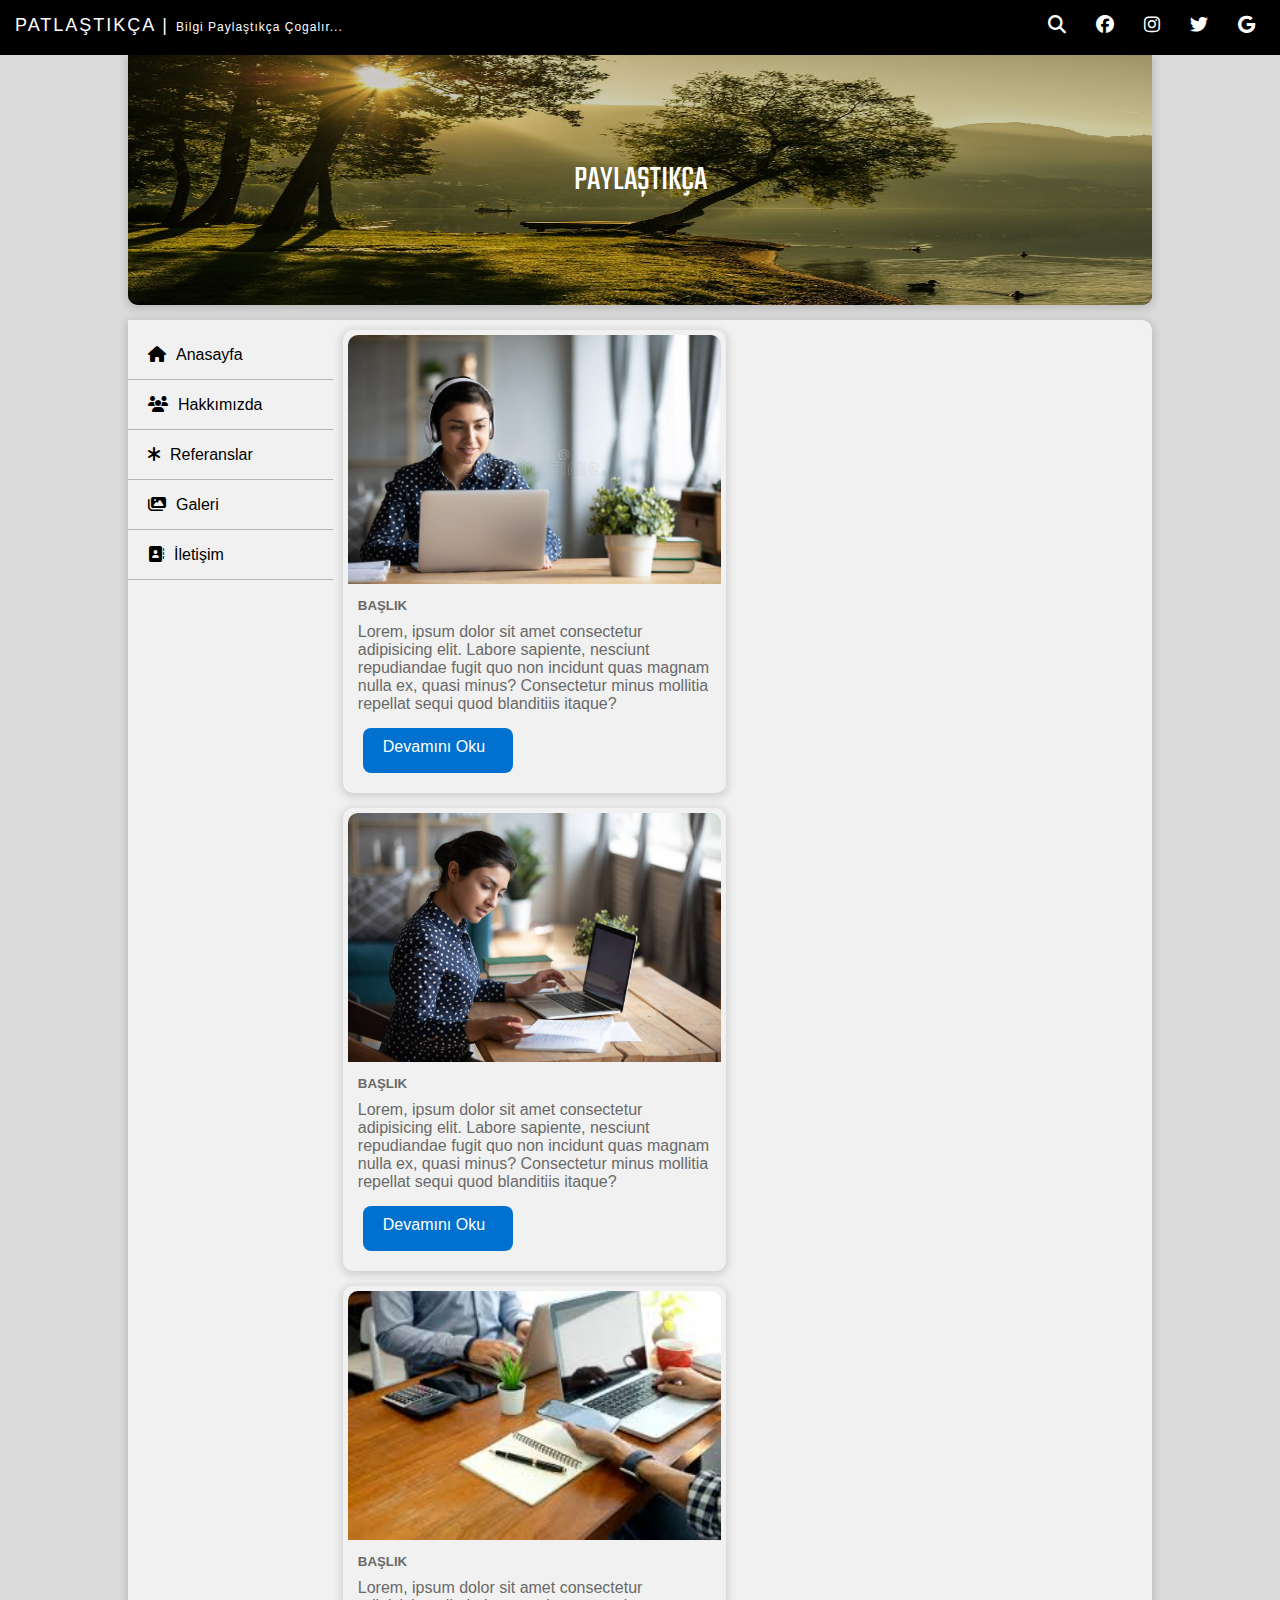
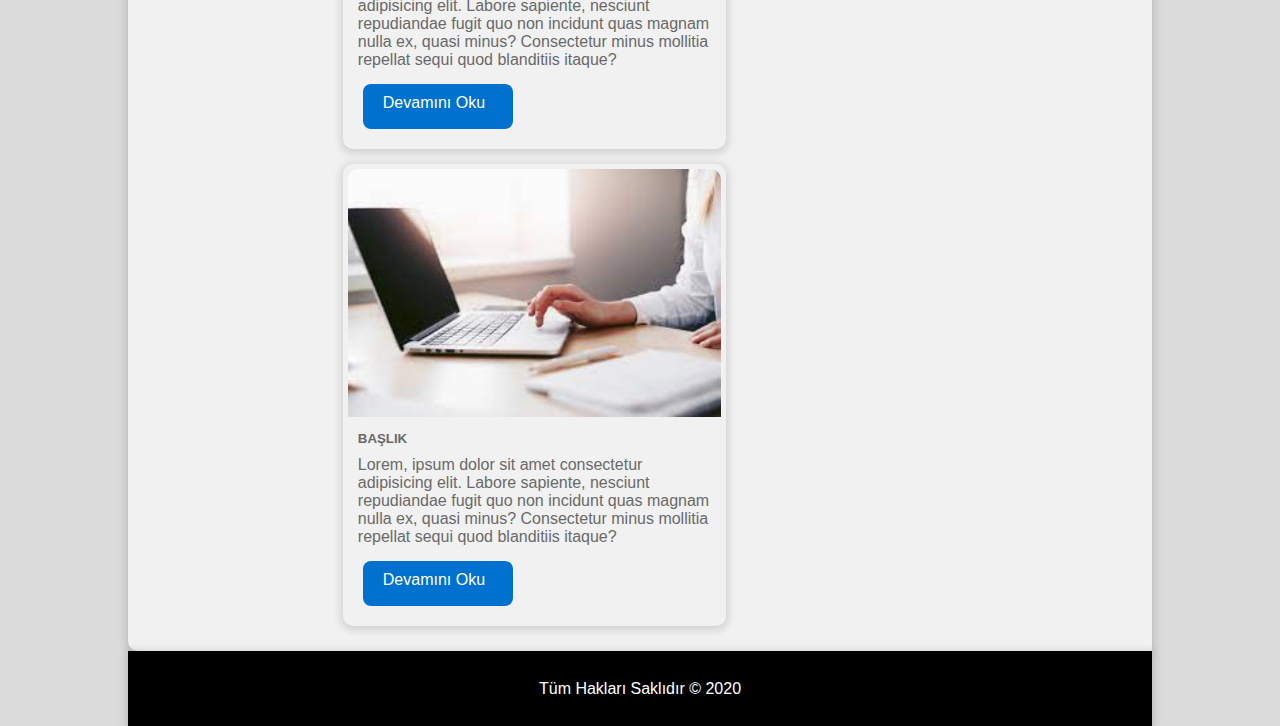
<file: index.html>
<!DOCTYPE html>
<html lang="en">
<head>
    <meta charset="UTF-8">
    <meta http-equiv="X-UA-Compatible" content="IE=edge">
    <meta name="viewport" content="width=device-width, initial-scale=1.0">
    <title>Ana Sayfa</title>
    <link rel="stylesheet" href="still.css">
    <link href="https://fonts.googleapis.com/css2?family=Oxygen&display=swap" rel="stylesheet">
    <link rel="stylesheet" href="https://cdnjs.cloudflare.com/ajax/libs/font-awesome/6.2.1/css/all.min.css">
    <link href="https://fonts.googleapis.com/css2?family=Teko&display=swap" rel="stylesheet">

</head>
<body>
<div id="social"> 
        <font>PATLAŞTIKÇA |  <span>Bilgi Paylaştıkça Çogalır...</span></font>
        <i class="fa-solid fa-magnifying-glass"></i>
        <i class="fab fa-facebook"></i>
        <i class="fab fa-instagram"></i>
        <i class="fab fa-twitter"></i>
        <i class="fab fa-google"></i>
 </div>
 <div id="container"> 
    <header>  
              <img id="headerResim" src="doğa resmi.jpg" alt="">
              <div id="centered">PAYLAŞTIKÇA</div>
           
    </header>
      
   <section>
       <nav>
           <ul>
               <li><a href="index.html"><i class="fas fa-home"></i>Anasayfa</a></li>
               <li><a href="hakkimizda.html"><i class="fas fa-users"></i>Hakkımızda</a></li>
               <li><a href="referanslar.html"><i class="fas fa-asterisk"></i>Referanslar</a></li>
               <li><a href="galeri.html"><i class="fas fa-images"></i>Galeri</a></li>
               <li><a href="iletisim.html"><i class="fas fa-address-book"></i>İletişim</a></li>
           </ul>
   
       </nav>
    <main>
        <div class="icerik">
            <img src="galeri7.jpg" alt="" class="rsm">
            <h5>BAŞLIK</h5>
            <p class="icerik-text">Lorem, ipsum dolor sit amet consectetur adipisicing elit. Labore sapiente, 
                nesciunt repudiandae fugit quo non incidunt quas magnam nulla ex, 
                quasi minus? Consectetur minus mollitia repellat sequi quod blanditiis itaque?</p>
            <a href="#" class="btnDevam">Devamını Oku</a>   

        </div>

        <div class="icerik">
            <img src="galeri6.jpg" alt="" class="rsm">
            <h5>BAŞLIK</h5>
            <p class="icerik-text">Lorem, ipsum dolor sit amet consectetur adipisicing elit. Labore sapiente, 
                nesciunt repudiandae fugit quo non incidunt quas magnam nulla ex, 
                quasi minus? Consectetur minus mollitia repellat sequi quod blanditiis itaque?</p>
            <a href="#" class="btnDevam">Devamını Oku</a>   

        </div>
        <div class="icerik">
            <img src="galeri 11.jpg" alt="" class="rsm">
            <h5>BAŞLIK</h5>
            <p class="icerik-text">Lorem, ipsum dolor sit amet consectetur adipisicing elit. Labore sapiente, 
                nesciunt repudiandae fugit quo non incidunt quas magnam nulla ex, 
                quasi minus? Consectetur minus mollitia repellat sequi quod blanditiis itaque?</p>
            <a href="#" class="btnDevam">Devamını Oku</a>   

        </div>
        <div class="icerik">
            <img src="galeri 12.jpg" alt="" class="rsm">
            <h5>BAŞLIK</h5>
            <p class="icerik-text">Lorem, ipsum dolor sit amet consectetur adipisicing elit. Labore sapiente, 
                nesciunt repudiandae fugit quo non incidunt quas magnam nulla ex, 
                quasi minus? Consectetur minus mollitia repellat sequi quod blanditiis itaque?</p>
            <a href="#" class="btnDevam">Devamını Oku</a>   

        </div>
    </main>

</section>
<footer>Tüm Hakları Saklıdır &copy 2020</footer>       
</div>

    
</body>
</html>
</file>
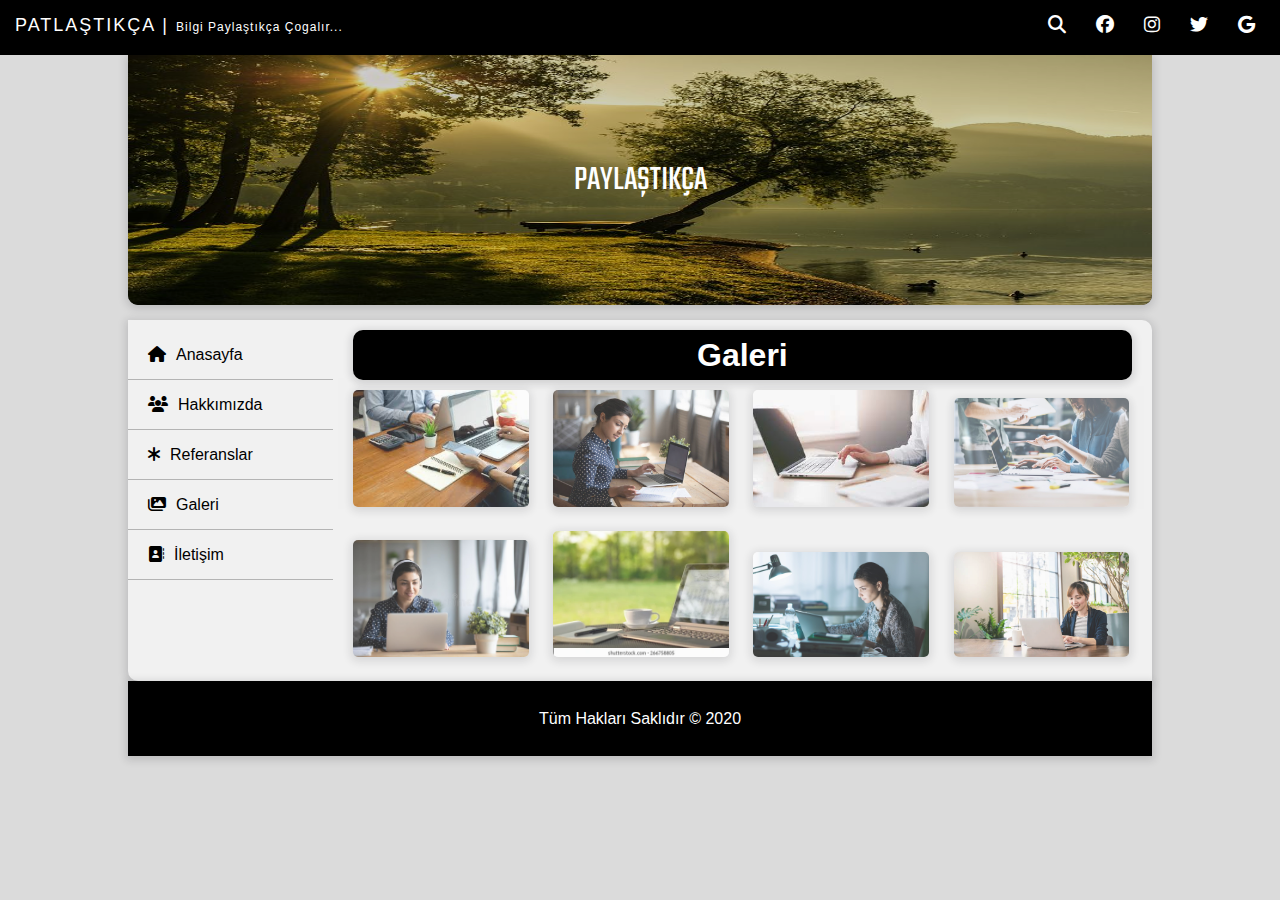
<file: galeri.html>
<!DOCTYPE html>
<html lang="en">
<head>
    <meta charset="UTF-8">
    <meta http-equiv="X-UA-Compatible" content="IE=edge">
    <meta name="viewport" content="width=device-width, initial-scale=1.0">
    <title>Galeri</title>
    <link rel="stylesheet" href="still.css">
    <link href="https://fonts.googleapis.com/css2?family=Oxygen&display=swap" rel="stylesheet">
    <link rel="stylesheet" href="https://cdnjs.cloudflare.com/ajax/libs/font-awesome/6.2.1/css/all.min.css">
    <link href="https://fonts.googleapis.com/css2?family=Teko&display=swap" rel="stylesheet">

</head>
<body>
<div id="social"> 
        <font>PATLAŞTIKÇA |  <span>Bilgi Paylaştıkça Çogalır...</span></font>
        <i class="fa-solid fa-magnifying-glass"></i>
        <i class="fab fa-facebook"></i>
        <i class="fab fa-instagram"></i>
        <i class="fab fa-twitter"></i>
        <i class="fab fa-google"></i>
 </div>
<div id="container"> 
 <header>  
           <img id="headerResim" src="doğa resmi.jpg" alt="">
           <div id="centered">PAYLAŞTIKÇA</div>
        
 </header>
   
<section>
    <nav>
        <ul>
            <li><a href="index.html"><i class="fas fa-home"></i>Anasayfa</a></li>
            <li><a href="hakkimizda.html"><i class="fas fa-users"></i>Hakkımızda</a></li>
            <li><a href="referanslar.html"><i class="fas fa-asterisk"></i>Referanslar</a></li>
            <li><a href="galeri.html"><i class="fas fa-images"></i>Galeri</a></li>
            <li><a href="iletisim.html"><i class="fas fa-address-book"></i>İletişim</a></li>
        </ul>

    </nav>
<main>
  <h1>Galeri</h1> 
  <a class="renk" href="galeri 11.jpg">
    <img src="galeri 11.jpg" alt="" class="galres">
  </a>
  <a class="renk" href="galeri6.jpg">
    <img src="galeri6.jpg" alt="" class="galres">
  </a>
  <a class="renk" href="galeri 12.jpg">
    <img src="galeri 12.jpg" alt="" class="galres">
  </a>
  <a class="renk" href="refaerans 3.jpg">
    <img src="refaerans 3.jpg" alt="" class="galres">
  </a>
  <a class="renk" href="galeri7.jpg">
    <img src="galeri7.jpg" alt="" class="galres">
  </a>
  <a class="renk" href="galeri 2.webp">
    <img src="galeri 2.webp" alt="" class="galres">
  </a>
  <a class="renk" href="galeri5.jpg">
    <img src="galeri5.jpg" alt="" class="galres">
  </a>
  <a class="renk" href="galeri4.jpg">
    <img src="galeri4.jpg" alt="" class="galres">
  </a>
  
</main>
</section>
<footer>Tüm Hakları Saklıdır &copy 2020</footer>       
</div>

    
</body>
</html>
</file>
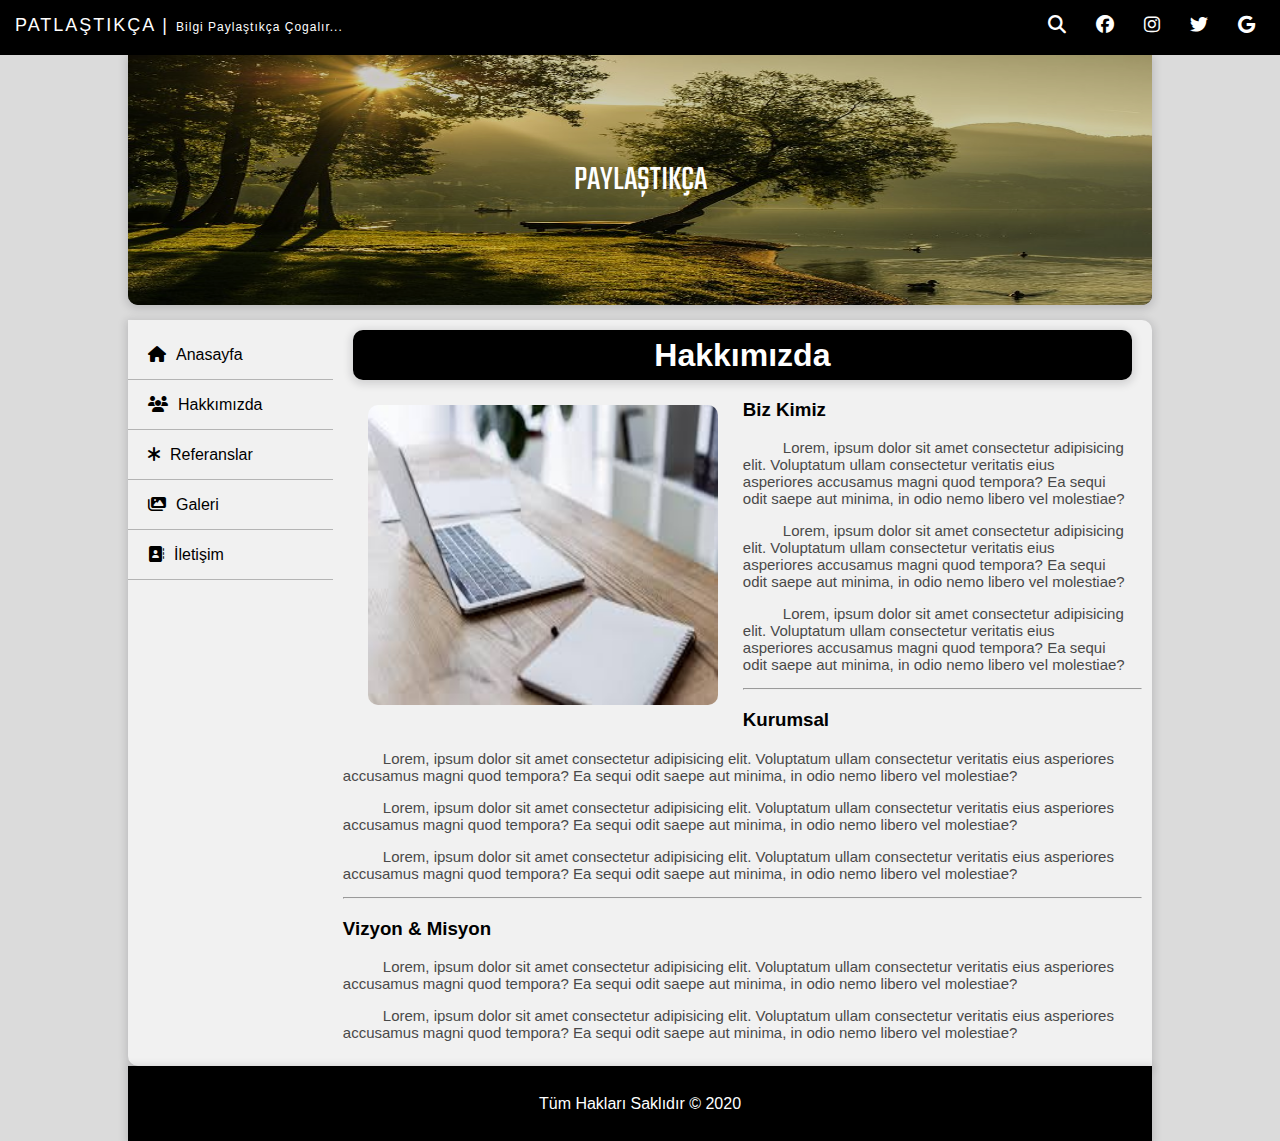
<file: hakkimizda.html>
<!DOCTYPE html>
<html lang="en">
<head>
    <meta charset="UTF-8">
    <meta http-equiv="X-UA-Compatible" content="IE=edge">
    <meta name="viewport" content="width=device-width, initial-scale=1.0">
    <title>Hakkımızda</title>
    <link rel="stylesheet" href="still.css">
    <link href="https://fonts.googleapis.com/css2?family=Oxygen&display=swap" rel="stylesheet">
    <link rel="stylesheet" href="https://cdnjs.cloudflare.com/ajax/libs/font-awesome/6.2.1/css/all.min.css">
    <link href="https://fonts.googleapis.com/css2?family=Teko&display=swap" rel="stylesheet">

</head>
<body>
<div id="social"> 
        <font>PATLAŞTIKÇA |  <span>Bilgi Paylaştıkça Çogalır...</span></font>
        <i class="fa-solid fa-magnifying-glass"></i>
        <i class="fab fa-facebook"></i>
        <i class="fab fa-instagram"></i>
        <i class="fab fa-twitter"></i>
        <i class="fab fa-google"></i>
 </div>
<div id="container"> 
 <header>  
           <img id="headerResim" src="doğa resmi.jpg" alt="">
           <div id="centered">PAYLAŞTIKÇA</div>
        
 </header>
   
<section>
    <nav>
        <ul>
            <li><a href="index.html"><i class="fas fa-home"></i>Anasayfa</a></li>
            <li><a href="hakkimizda.html"><i class="fas fa-users"></i>Hakkımızda</a></li>
            <li><a href="referanslar.html"><i class="fas fa-asterisk"></i>Referanslar</a></li>
            <li><a href="galeri.html"><i class="fas fa-images"></i>Galeri</a></li>
            <li><a href="iletisim.html"><i class="fas fa-address-book"></i>İletişim</a></li>
        </ul>

    </nav>
    <main>
       <h1>Hakkımızda</h1>
       <img src="galeri1.jpg" alt="" class="" id="hakkimizdarsm">
       <h3>Biz Kimiz</h3>
       <p class="hakYazi">Lorem, ipsum dolor sit amet consectetur adipisicing elit. 
        Voluptatum ullam consectetur veritatis eius asperiores accusamus magni quod tempora? 
        Ea sequi odit saepe aut minima, in odio nemo libero vel molestiae?</p>
        <p class="hakYazi">Lorem, ipsum dolor sit amet consectetur adipisicing elit. 
            Voluptatum ullam consectetur veritatis eius asperiores accusamus magni quod tempora? 
            Ea sequi odit saepe aut minima, in odio nemo libero vel molestiae?</p>
        <p class="hakYazi">Lorem, ipsum dolor sit amet consectetur adipisicing elit. 
                Voluptatum ullam consectetur veritatis eius asperiores accusamus magni quod tempora? 
                Ea sequi odit saepe aut minima, in odio nemo libero vel molestiae?</p>
        <hr>
        
     <h3>Kurumsal</h3>
         <p class="hakYazi">Lorem, ipsum dolor sit amet consectetur adipisicing elit. 
                    Voluptatum ullam consectetur veritatis eius asperiores accusamus magni quod tempora? 
                    Ea sequi odit saepe aut minima, in odio nemo libero vel molestiae?</p> 
        <p class="hakYazi">Lorem, ipsum dolor sit amet consectetur adipisicing elit. 
                        Voluptatum ullam consectetur veritatis eius asperiores accusamus magni quod tempora? 
                        Ea sequi odit saepe aut minima, in odio nemo libero vel molestiae?</p>
        <p class="hakYazi">Lorem, ipsum dolor sit amet consectetur adipisicing elit. 
                            Voluptatum ullam consectetur veritatis eius asperiores accusamus magni quod tempora? 
                            Ea sequi odit saepe aut minima, in odio nemo libero vel molestiae?</p> 
       <hr>                     
     <h3>Vizyon & Misyon</h3>                      

    <p class="hakYazi">Lorem, ipsum dolor sit amet consectetur adipisicing elit. 
        Voluptatum ullam consectetur veritatis eius asperiores accusamus magni quod tempora? 
        Ea sequi odit saepe aut minima, in odio nemo libero vel molestiae?</p>
<p class="hakYazi">Lorem, ipsum dolor sit amet consectetur adipisicing elit. 
            Voluptatum ullam consectetur veritatis eius asperiores accusamus magni quod tempora? 
            Ea sequi odit saepe aut minima, in odio nemo libero vel molestiae?</p> 
</main>
</section>
<footer>Tüm Hakları Saklıdır &copy 2020</footer>       
</div>

    
</body>
</html>
</file>
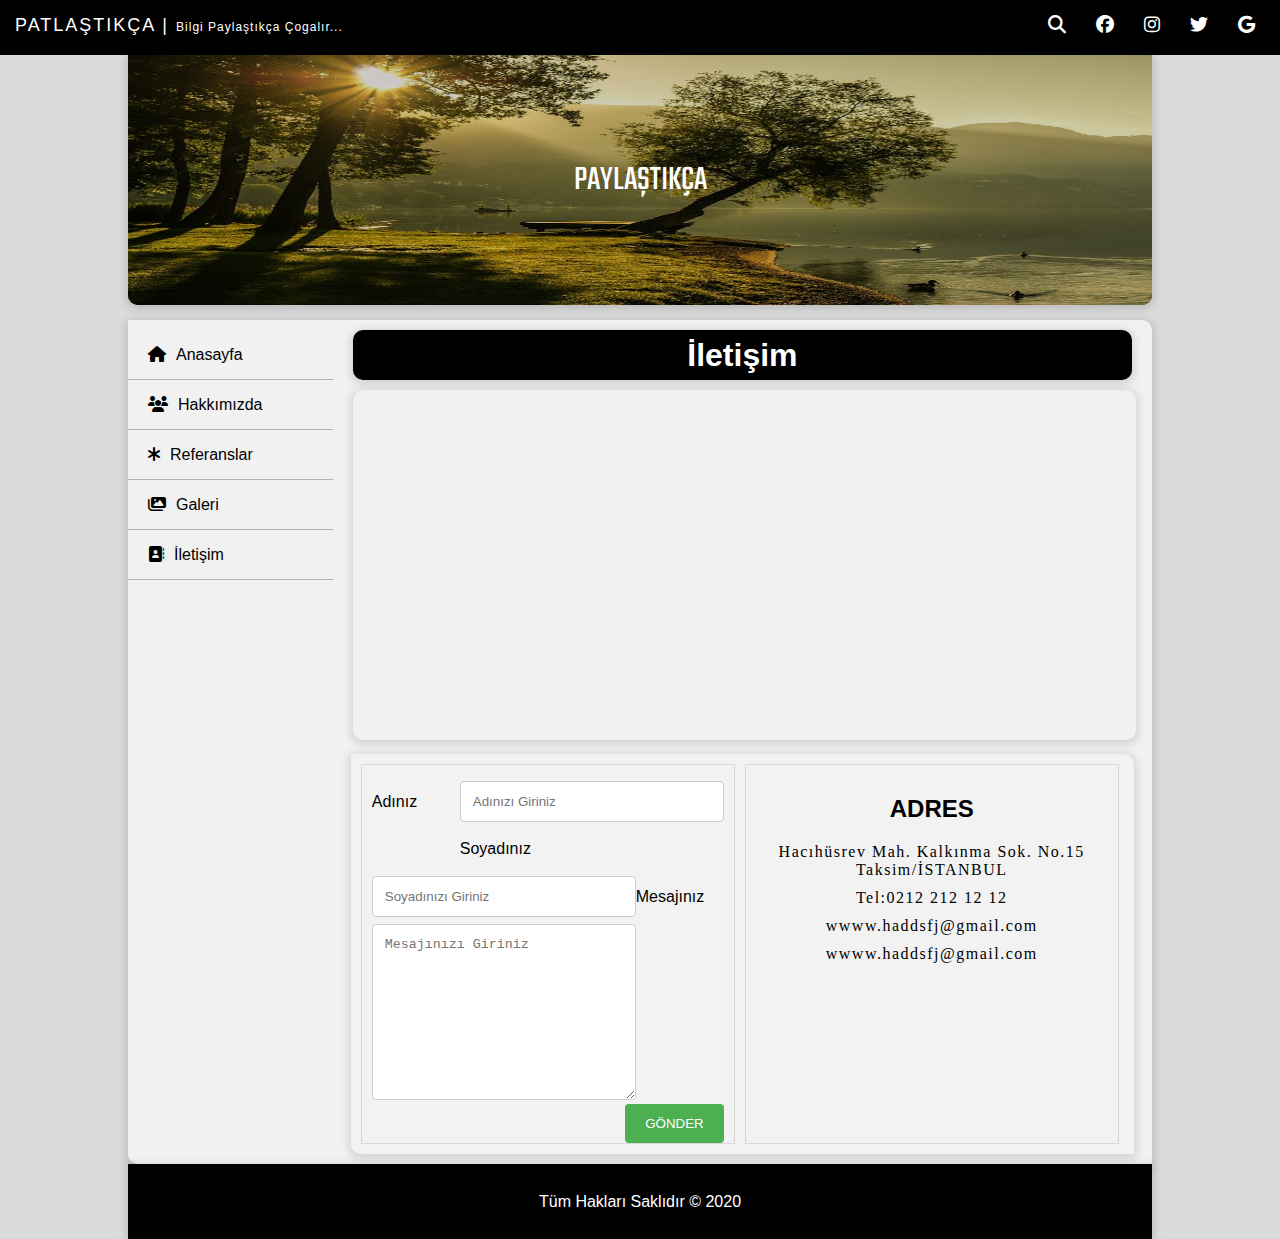
<file: iletisim.html>
<!DOCTYPE html>
<html lang="en">
<head>
    <meta charset="UTF-8">
    <meta http-equiv="X-UA-Compatible" content="IE=edge">
    <meta name="viewport" content="width=device-width, initial-scale=1.0">
    <title>İletişim</title>
    <link rel="stylesheet" href="still.css">
    <link href="https://fonts.googleapis.com/css2?family=Oxygen&display=swap" rel="stylesheet">
    <link rel="stylesheet" href="https://cdnjs.cloudflare.com/ajax/libs/font-awesome/6.2.1/css/all.min.css">
    <link href="https://fonts.googleapis.com/css2?family=Teko&display=swap" rel="stylesheet">

</head>
<body>
<div id="social"> 
        <font>PATLAŞTIKÇA |  <span>Bilgi Paylaştıkça Çogalır...</span></font>
        <i class="fa-solid fa-magnifying-glass"></i>
        <i class="fab fa-facebook"></i>
        <i class="fab fa-instagram"></i>
        <i class="fab fa-twitter"></i>
        <i class="fab fa-google"></i>
 </div>
<div id="container"> 
 <header>  
           <img id="headerResim" src="doğa resmi.jpg" alt="">
           <div id="centered">PAYLAŞTIKÇA</div>
        
 </header>
   
<section>
    <nav>
        <ul>
            <li><a href="index.html"><i class="fas fa-home"></i>Anasayfa</a></li>
            <li><a href="hakkimizda.html"><i class="fas fa-users"></i>Hakkımızda</a></li>
            <li><a href="referanslar.html"><i class="fas fa-asterisk"></i>Referanslar</a></li>
            <li><a href="galeri.html"><i class="fas fa-images"></i>Galeri</a></li>
            <li><a href="iletisim.html"><i class="fas fa-address-book"></i>İletişim</a></li>
        </ul>

    </nav>
<main>
 <h1>İletişim</h1>
 <iframe src="https://www.google.com/maps/embed?pb=!1m18!1m12!1m3!1d1541713.4842299824!2d27.891012496886397!3d40.99988969719673!2m3!1f0!2f0!3f0!3m2!1i1024!2i768!4f13.1!3m3!1m2!1s0x14caa7040068086b%3A0xe1ccfe98bc01b0d0!2zxLBzdGFuYnVs!5e0!3m2!1str!2str!4v1675766177734!5m2!1str!2str" width="" height="" style="border:0;" allowfullscreen="" loading="lazy" referrerpolicy="no-referrer-when-downgrade"></iframe>
 
<section class="section1">
<div class="form">
    <div class="row">
            
        <div class="col25">
                <label for="">Adınız</label>
        </div>

        <div class="col75">
                <input type="text" placeholder="Adınızı Giriniz">
        </div>
            
        <div class="col25">
                <label for="">Soyadınız</label>
        </div>

        <div class="col75">
                <input type="text" placeholder="Soyadınızı Giriniz">
        </div>
            
        <div class="col25">
                <label for="">Mesajınız</label>
        </div>

        <div class="col75">
                <textarea name="" id="" cols="30" rows="10" placeholder="Mesajınızı Giriniz"></textarea>
        </div>        
    </div>
    <div class="row">
                <input type="submit" value="GÖNDER">
    </div>
</div>

<div class="adres">
     <h2>ADRES</h2>
     <Span class="span1">
        Hacıhüsrev Mah. Kalkınma Sok. No.15 Taksim/İSTANBUL
    </Span>  
    <Span class="span1">
        Tel:0212 212 12 12
    </Span> 
    <Span class="span1">
        wwww.haddsfj@gmail.com
    </Span> 
    <Span class="span1">
        wwww.haddsfj@gmail.com
    </Span> 
</div>
</section>

</main>
</section>
<footer>Tüm Hakları Saklıdır &copy 2020</footer>       
</div>

    
</body>
</html>
</file>
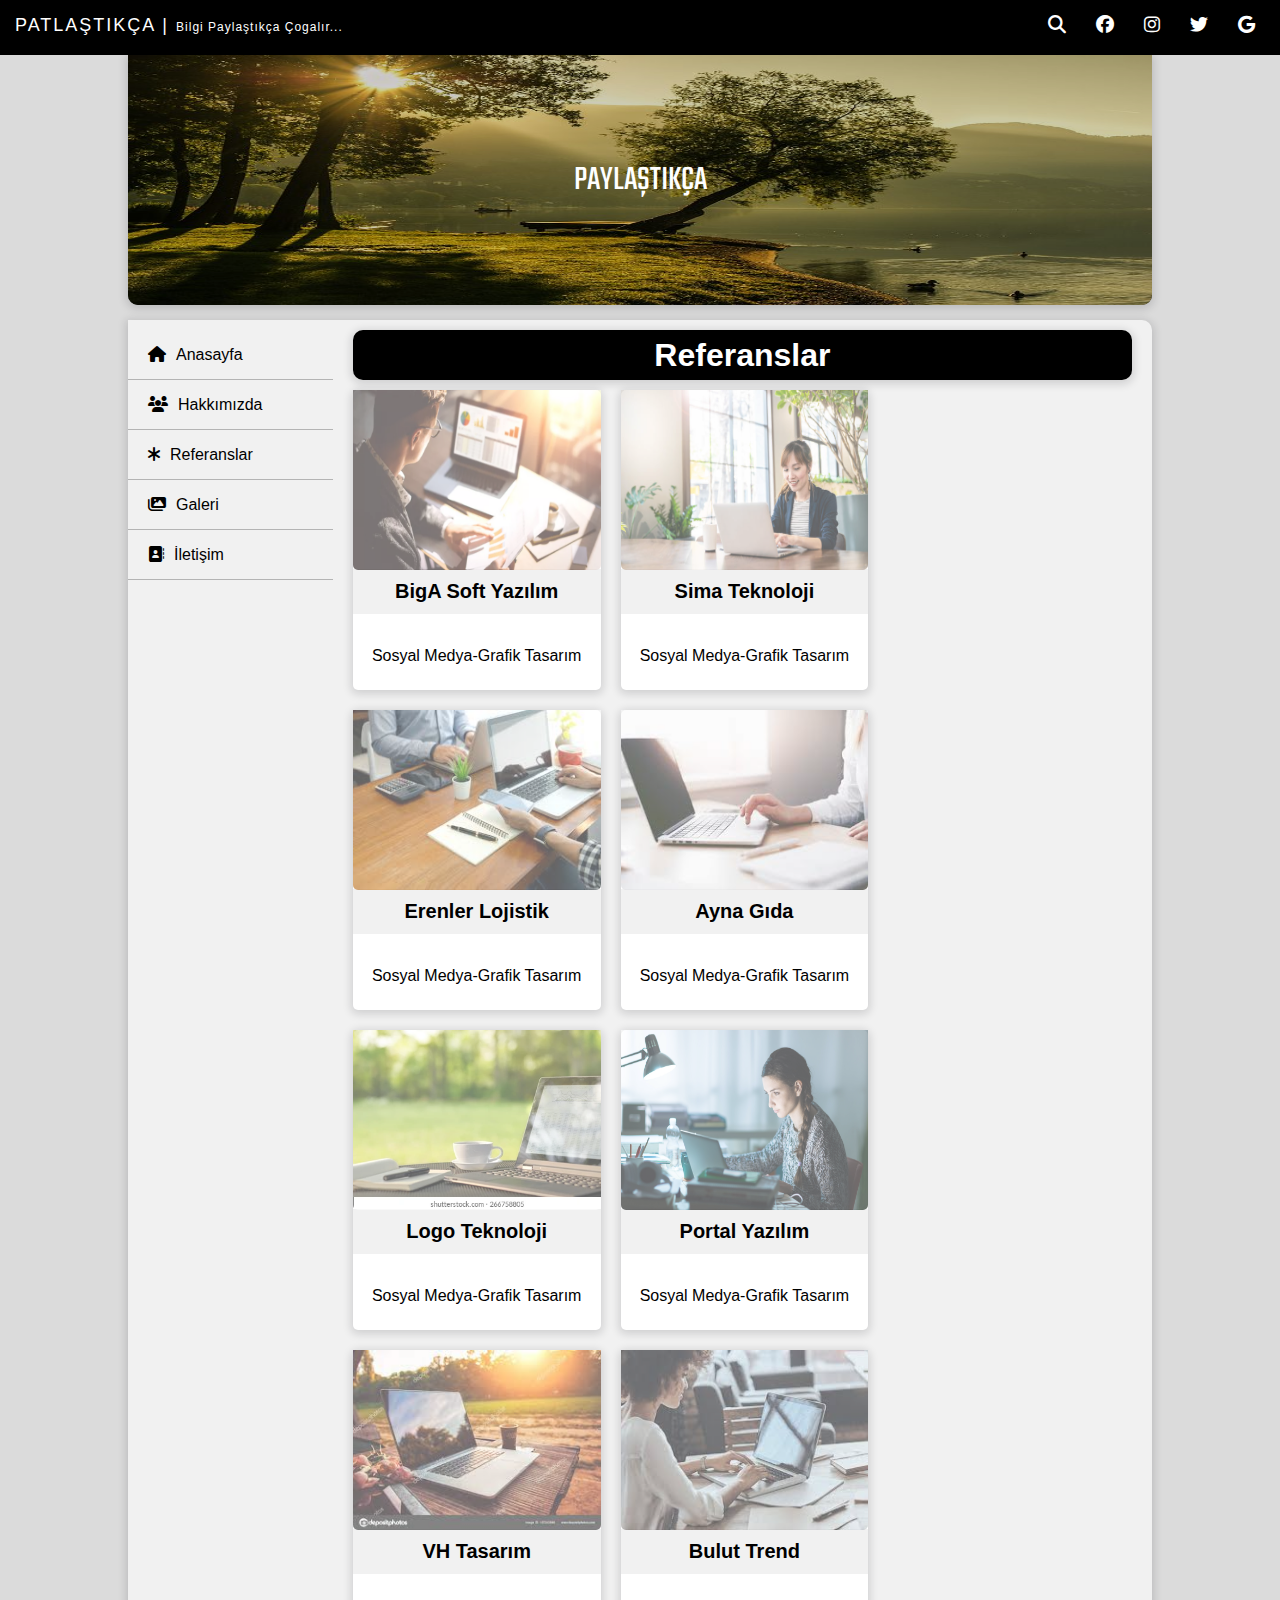
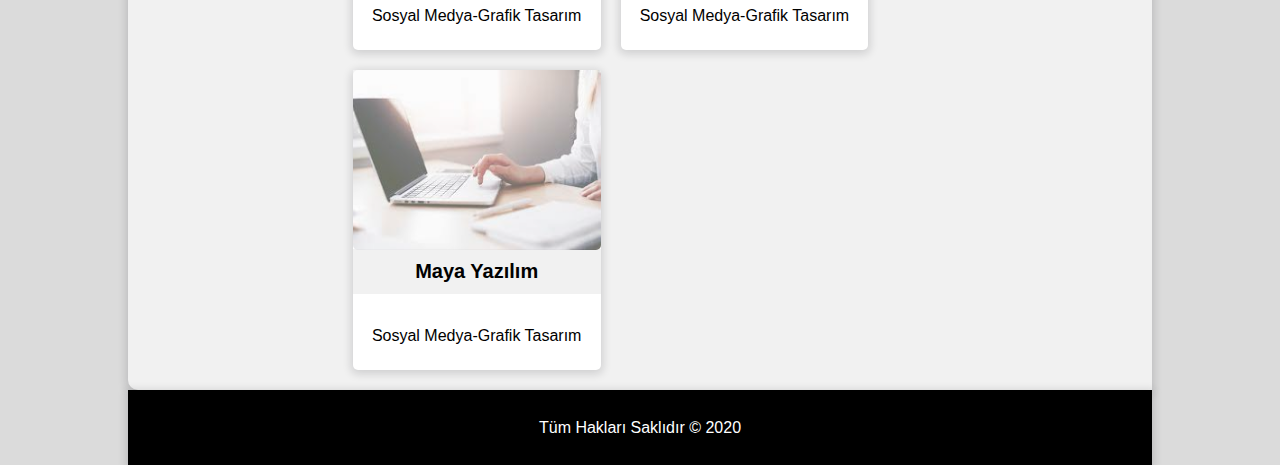
<file: referanslar.html>
<!DOCTYPE html>
<html lang="en">
<head>
    <meta charset="UTF-8">
    <meta http-equiv="X-UA-Compatible" content="IE=edge">
    <meta name="viewport" content="width=device-width, initial-scale=1.0">
    <title>Referanslar</title>
    <link rel="stylesheet" href="still.css">
    <link href="https://fonts.googleapis.com/css2?family=Oxygen&display=swap" rel="stylesheet">
    <link rel="stylesheet" href="https://cdnjs.cloudflare.com/ajax/libs/font-awesome/6.2.1/css/all.min.css">
    <link href="https://fonts.googleapis.com/css2?family=Teko&display=swap" rel="stylesheet">

</head>
<body>
<div id="social"> 
        <font>PATLAŞTIKÇA |  <span>Bilgi Paylaştıkça Çogalır...</span></font>
        <i class="fa-solid fa-magnifying-glass"></i>
        <i class="fab fa-facebook"></i>
        <i class="fab fa-instagram"></i>
        <i class="fab fa-twitter"></i>
        <i class="fab fa-google"></i>
 </div>
<div id="container"> 
 <header>  
           <img id="headerResim" src="doğa resmi.jpg" alt="">
           <div id="centered">PAYLAŞTIKÇA</div>
        
 </header>
   
<section>
    <nav>
        <ul>
            <li><a href="index.html"><i class="fas fa-home"></i>Anasayfa</a></li>
            <li><a href="hakkimizda.html"><i class="fas fa-users"></i>Hakkımızda</a></li>
            <li><a href="referanslar.html"><i class="fas fa-asterisk"></i>Referanslar</a></li>
            <li><a href="galeri.html"><i class="fas fa-images"></i>Galeri</a></li>
            <li><a href="iletisim.html"><i class="fas fa-address-book"></i>İletişim</a></li>
        </ul>

    </nav>
<main>
  <h1>Referanslar</h1> 
  <div class="referans">
    <img src="referans 2.webp" alt="" class="referansRSM">
    <h2 class="refbaslik">BigA Soft Yazılım</h2>
    <p class="refDetay">Sosyal Medya-Grafik Tasarım</p>
  </div>  
  <div class="referans">
    <img src="galeri4.jpg" alt="" class="referansRSM">
    <h2 class="refbaslik">Sima Teknoloji</h2>
    <p class="refDetay">Sosyal Medya-Grafik Tasarım</p>
  </div>  
  <div class="referans">
    <img src="galeri 11.jpg" alt="" class="referansRSM">
    <h2 class="refbaslik">Erenler Lojistik</h2>
    <p class="refDetay">Sosyal Medya-Grafik Tasarım</p>
  </div>  
  <div class="referans">
    <img src="galeri 12.jpg" alt="" class="referansRSM">
    <h2 class="refbaslik">Ayna Gıda</h2>
    <p class="refDetay">Sosyal Medya-Grafik Tasarım</p>
  </div>  
  <div class="referans">
    <img src="galeri 2.webp" alt="" class="referansRSM">
    <h2 class="refbaslik">Logo Teknoloji</h2>
    <p class="refDetay">Sosyal Medya-Grafik Tasarım</p>
  </div>  
  <div class="referans">
    <img src="galeri5.jpg" alt="" class="referansRSM">
    <h2 class="refbaslik">Portal Yazılım</h2>
    <p class="refDetay">Sosyal Medya-Grafik Tasarım</p>
  </div>  
  <div class="referans">
    <img src="galeri3.jpg" alt="" class="referansRSM">
    <h2 class="refbaslik">VH Tasarım</h2>
    <p class="refDetay">Sosyal Medya-Grafik Tasarım</p>
  </div>  
  <div class="referans">
    <img src="referans 1.jpg" alt="" class="referansRSM">
    <h2 class="refbaslik">Bulut Trend</h2>
    <p class="refDetay">Sosyal Medya-Grafik Tasarım</p>
  </div> 
  <div class="referans">
    <img src="galeri 12.jpg" alt="" class="referansRSM">
    <h2 class="refbaslik">Maya Yazılım</h2>
    <p class="refDetay">Sosyal Medya-Grafik Tasarım</p>
  </div>   

</main>
</section>
<footer>Tüm Hakları Saklıdır &copy 2020</footer>       
</div>

    
</body>
</html>
</file>
<file: still.css>
*{
    box-sizing: border-box;

}
body{
    margin: 0;
    padding: 0;
    background-color: #dbdbdb;
    font-family: 'Oksijen', sans-serif;
}
#social{
background-color: black ;
color: white;
height: 55px;
width: 100%;
position:sticky;
top:0;
z-index: 1;
font-size: 18px;
text-align: right;
padding: 15px;

}

font{
    float: left;
    letter-spacing: 2px;

}
span{
    font-size: 12px;
    letter-spacing: 1px;

}
#social>i{
    margin-left: 15px;
}
#social>i:hover{
    opacity: .8;
}
#container{
    width: 80%;
    margin: auto;
    height: auto;
}
header{
    width: 100%;
    height: 250px;
    box-shadow: 0 2px 8px 2px rgba(20, 23, 28, .15);
    border-bottom-left-radius: 10px;
    border-bottom-right-radius: 10px;
    position: relative;
    color: white;
    font-family:'Teko', sans-serif;
    font-size:35px;
    background-color: black;
    margin-bottom: 5px;
}
#headerResim{
    width: 100%;
    height: 250px;
    border-bottom-left-radius: 10px;
    border-bottom-right-radius: 10px;
    opacity: .8;

}

#centered{   
    position: absolute;
    top: 50%;
    left: 50%;
    transform: translate(-50%, -50%);

}
section{
    width: 100%;
    height: auto;
    background-color: #f1f1f1;
    border-top-right-radius: 10px;
    border-bottom-left-radius: 10px;
    box-shadow: 0 2px 8px 2px rgba(20, 23, 28, .15);
    margin-top: 15px;
    overflow: auto;
    
}
nav{
    width: 20%;
    float: left;
    margin-top: 10px;
    height: auto;

}
nav ul{
    width: auto;
    height: 100%;
    margin: 0;
    padding: 0;

}
nav li{
    list-style-type: none;

}
nav li a{
    height: 50px;
    line-height: 50px;
    text-decoration: none;
    color: black;
    border-bottom: 1px solid #b4b4b4;
    padding-left: 20px;
    display: block;



}
nav li a:hover{
    color: white;
    background-color: #adadad;

}

i{
    margin-right: 10px;
}
main{
    float: left;
    height: auto;
    width: 80%;
    padding: 10px;

}
.icerik{
    width: 48%;
    height: auto;
    display: inline-block;
    margin-right: 15px;
    border-radius: 10px;
    box-shadow: 0 2px 8px 2px rgba(20, 23, 28, .15);
    padding: 5px;
    margin-bottom: 15px;


}
.rsm{
    width: 100%;
    border-top-left-radius: 10px;
    border-top-right-radius: 10px;
    transition: 0.8s;

}

.rms:hover{
    opacity: 0.6;
}

h5{
    margin: 10px;
    color: dimgray;
}
.icerik-text{
    margin: 10px;
    color: dimgray;
}
.btnDevam{
    display: block;
    width: 150px;
    height: 45px;
    padding: 10px 20px;
    background: #0071ce;
    color:white;
    text-decoration: none;
    margin: 15px;
    border-radius: 8px;
}
.btnDevam:hover{
    opacity: .8;
}
footer{
    width: 100%;
    height: 75px;
    background-color: black;
    color: white;
    line-height: 75px;
    text-align: center;
    box-shadow: 0 2px 8px 2px rgba(20, 23, 28, .15);
}
h1{
    text-align: center;
    background-color: black;
    color: white;
    height: 50px;
    line-height: 50px;
    margin:0 10px;
    border-radius: 10px;
    box-shadow: 0 2px 8px 2px rgba(20, 23, 28, .15);
}
#hakkimizdarsm{
    width: 350px;
    height: 300px;
    float: left;
    border-radius: 10px;
    margin: 25px;
    margin-bottom: 10px;
    transition: 0.8s;

}
#hakkimizdarsm:hover{
    opacity: 0.6;
}
.hakYazi{
    margin-right: 15px;
    font-size: 15px;
    font-family: Cambria,;
    text-indent: 40px;
    color:#494949;


}

.referans{
    width: 31%;
    height: 300px;
    background-color: white;
    float: left;
    margin: 10px;
    border-radius: 5px;
    box-shadow: 0 2px 8px 2px rgba(20, 23, 28, .15);

}
.referansRSM{
    width: 100%;
    height: 180px;
   border-bottom-left-radius: 5px;
   border-bottom-right-radius: 5px;
   margin: 0;
   opacity: 0.6;
   transition: opacity 0.8s;


}
.referansRSM:hover{
    opacity: 1;
}
.refbaslik{
    font-size: 20px;
    display: inline-block;
    margin-top: -5px;
    color: black;
    text-align: center;
    height: 45px;
    line-height: 45px;
    background-color: #f1f1f1;
    width: 100%;

}
.refDetay{
    text-align: center;
    
}
.galres{
    width: 22%;
    height: 200;
    border-radius: 5px;
    opacity: 0.8;
    box-shadow: 0 2px 8px 2px rgba(20, 23, 28, .15);
    margin: 10px;
    transition: all .6s;
    object-fit: cover;

}
.galres:hover{
    opacity: 1;
    border: 5px solid white;
    cursor: pointer;
}

.renk{
    text-decoration: none;

}
iframe{
    width: 98%;
    height: 350px;
    border-radius: 10px;
    margin-top: 10px;
    box-shadow: 0 2px 8px 2px rgba(20, 23, 28, .15);
    margin-left: 10px;

}
.section1{
    width: 98%;
    height: auto;
    margin: auto;
    margin-top: 10px;
    background-color: #f2f2f2;
    padding: 10px;
}
.form{
    width: 49%;
    float: left;
    height: 380px;
    border: 1px solid #d8d8d8;
    padding: 10px;
    margin-right: 10px;


}
.col25{
    width: 25%;
    float: left;
    margin-top: 6px;

}
.col75{
    width: 75%;
    float: left;
    margin-top: 6px;
}
label{
    padding: 12px 12px 12px 0;
    display: inline-block;
}
input[type=text], textarea{
    width: 100%;
    padding: 12px;
    border: 1px solid #ccc;
    border-radius: 4px;

}
.row:after{
    content: "";
    clear: both;
    display: block;
}
input[type=submit]{
    background-color: #4caf50;
    color: white;
    padding: 12px 20px;
    border: none;
    border-radius: 4px;
    float: right;

}
.adres{
    width: 49%;
    float: left;
    height: 380px;
    border: 1px solid #d8d8d8;
    padding: 10px;
  }

  h2{
    text-align: center;
    

  }
  .span1{
    text-align: center;
    display: block;
    font-family: Calibri;
    margin: 10px;
    letter-spacing: 1.5px;
    font-size: 16px;

  }
</file>
